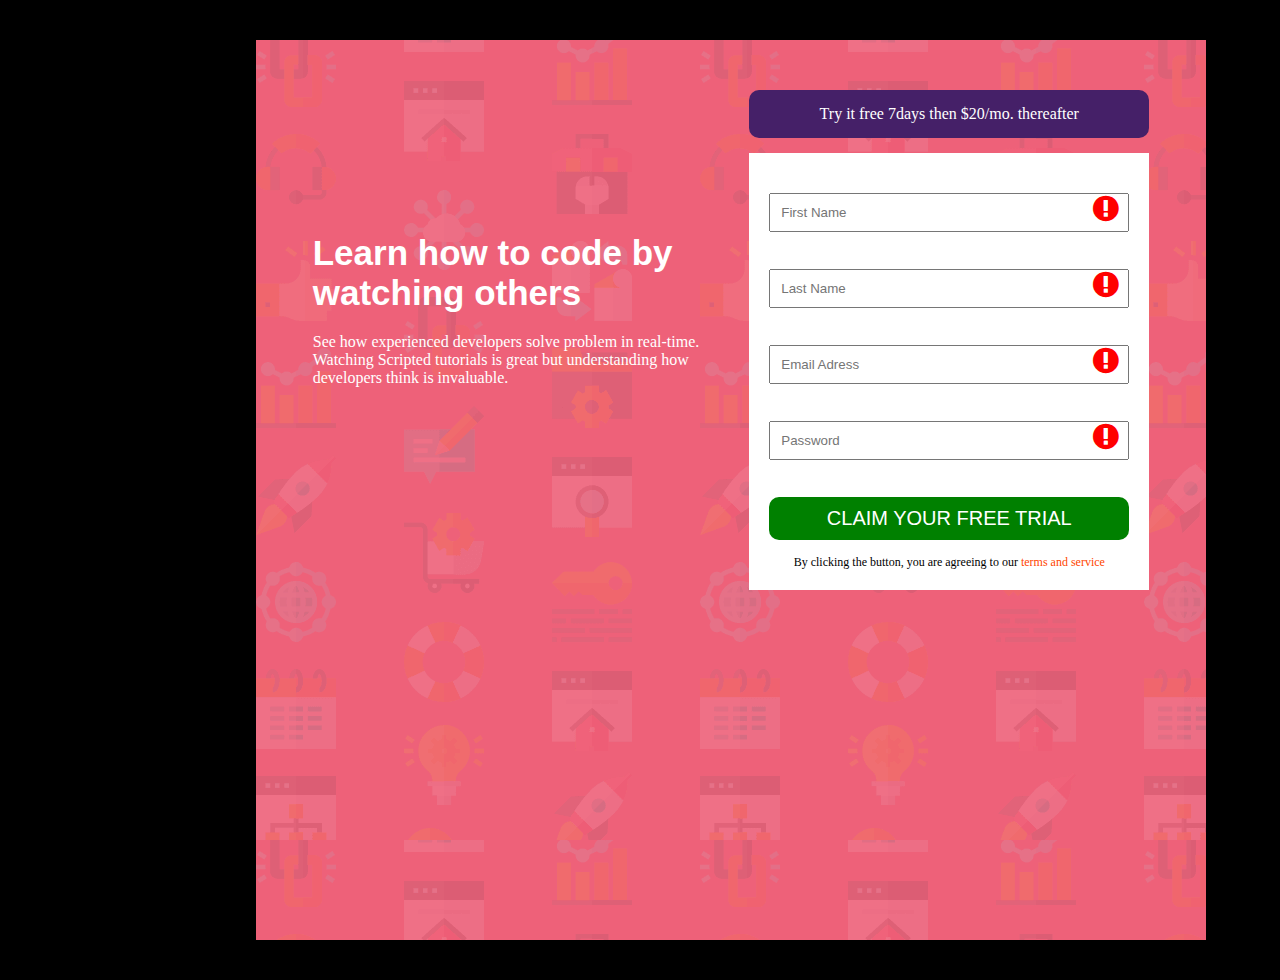
<file: index.html>
<!DOCTYPE html>
<html lang="en">
  <head>
    <meta charset="UTF-8" />
    <meta http-equiv="X-UA-Compatible" content="IE=edge" />
    <meta name="viewport" content="width=device-width, initial-scale=1.0" />
    <title>Responsive Registration Form</title>
    <link rel="stylesheet" href="style.css" />
    <link
      rel="stylesheet"
      href="https://cdnjs.cloudflare.com/ajax/libs/font-awesome/4.7.0/css/font-awesome.min.css"
    />
  </head>
  <body>
    <div class="main">
      <section class="content">
        <h1>Learn how to code by <br> watching others</h1>
        <p class="para1">
          See how experienced developers solve problem in real-time. <br> 
          Watching Scripted tutorials is great but understanding how <br> 
          developers think is invaluable.</p>
      </section>
      <div class="box">
        <button type="submit" class="btn1">
          Try it free 7days then $20/mo. thereafter
        </button>
        <form action="action_page.php">
          <div class="inputbox">
            <input
              type="text"
              id="firstname"
              name="firstname"
              placeholder="First Name"
            />
            <span
              class="fa fa-exclamation-circle"
              style="font-size: 30px; color: red"
            ></span>
            <p>Error Message</p>
          </div>
          <div class="inputbox">
            <input
              type="text"
              id="lastname"
              name="lastname"
              placeholder="Last Name"
            />
            <span
              class="fa fa-exclamation-circle"
              style="font-size: 30px; color: red"
            ></span>
            <p>Error Message</p>
          </div>
          <div class="inputbox">
            <input type="email" name="email" placeholder="Email Adress" />
            <span
              class="fa fa-exclamation-circle"
              style="font-size: 30px; color: red"
            ></span>
            <p>Error Message</p>
          </div>
          <div class="inputbox">
            <input type="password" name="password" placeholder="Password" />
            <span
              class="fa fa-exclamation-circle"
              style="font-size: 30px; color: red"
            ></span>
            <p>Error Message</p>
          </div>
          <div>
            <button type="submit" class="btn">CLAIM YOUR FREE TRIAL</button>
            <p class="para2">
              By clicking the button, you are agreeing to our
              <a href="#">terms and service</a>
            </p>
          </div>
        </form>
      </div>
    </div>
  </body>
</html>
</file>
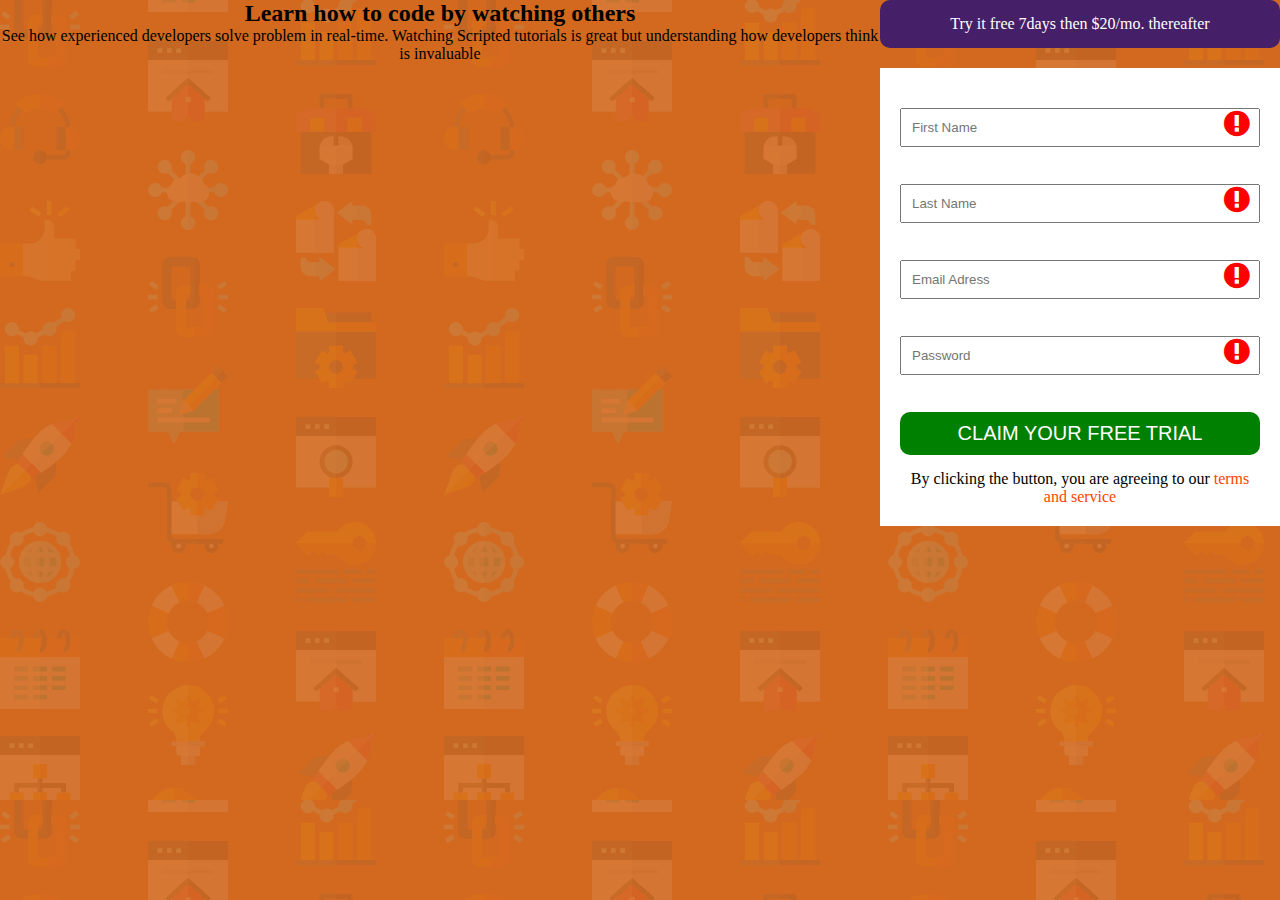
<file: Reg form images/index.html>
<!DOCTYPE html>
<html lang="en">
  <head>
    <meta charset="UTF-8" />
    <meta http-equiv="X-UA-Compatible" content="IE=edge" />
    <meta name="viewport" content="width=device-width, initial-scale=1.0" />
    <title>Responsive Registration Form</title>
    <link rel="stylesheet" href="style.css" />
    <link
      rel="stylesheet"
      href="https://cdnjs.cloudflare.com/ajax/libs/font-awesome/4.7.0/css/font-awesome.min.css"
    />
  </head>
  <body>
    <div class="main">
      <section class="content">
      <h2>Learn how to code by watching others</h2>
      <p class="para1">See how experienced developers solve problem in real-time. Watching Scripted tutorials is great but understanding how developers think is invaluable</p>
      </section>
      <div class="box">
      <button type="submit" class="btn1">Try it free 7days then $20/mo. thereafter</button>
      <form action="action_page.php">
        <div class="inputbox">
        <input type="text" id="firstname" name="firstname" placeholder="First Name"/>
        <span class="fa fa-exclamation-circle" style="font-size: 30px; color: red"></span> 
        <p>Error Message</p>
        </div>
        <div class="inputbox">
          <input  type="text" id="lastname" name="lastname" placeholder="Last Name"/>
        <span class="fa fa-exclamation-circle" style="font-size: 30px; color: red"></span>
        <p>Error Message</p>
        </div>
        <div class="inputbox">
          <input type="email" name="email" placeholder="Email Adress" />
        <span class="fa fa-exclamation-circle" style="font-size: 30px; color: red"></span> 
        <p>Error Message</p>
        </div>
        <div class="inputbox">
          <input type="password" name="password" placeholder="Password" />
        <span class="fa fa-exclamation-circle" style="font-size: 30px; color: red"></span>
        <p>Error Message</p>
        </div>
        <div>
        <button type="submit" class="btn">CLAIM YOUR FREE TRIAL</button>
        <P>By clicking the button, you are agreeing to our <a href="#">terms and service</a></P>
      </div>
      </form>
    </div>
  </div>
  </body>
</html>

<!-- 
    <i class="fas fa-check-circle"></i>
    <i class="fas fa-exlclamation-circle"></i>

-->
</file>
<file: style.css>
*{
    margin: 0;
    padding: 0;
    box-sizing: border-box;
}
body{
    
    min-height: 100vh;
    background-color: black;
    
}
form{
    width: 400px;
    padding: 20px;
    background-color: white;
    margin-right: 50px;
   
}
.btn1{
    margin-bottom: 15px;
    width: 400px;
    background-color: rgb(69, 32, 104);
    padding: 15px;
    color: white;
    font-family: Georgia, 'Times New Roman', Times, serif;
    font-size: 16px;
    border-radius: 10px;
    border: none;
    margin-top: 50px;
    margin-right: 50px;
}
.inputbox{
    margin: 20px 0;
    position: relative;
}
.inputbox input{
    display: box;
    width: 100%;
    padding: 10px;
}
.inputbox span{
    position: absolute;
    right: 10px; 
    
}
.btn{
    width: 100%;
    padding: 10px;
    font-size: 20px;
    background-color: green;
    color: white;
    border-radius: 10px;
    margin-bottom: 15px;
    border: none;
}
.inputbox p{
    font-size: 15px;
    color: red;
    visibility: hidden;
}
.para2{
    font-size: 12px;
}
a{
    text-decoration: none;
    color: orangered;
    
}
.main{
    display: flex;
    justify-content: center;
    text-align: center;
    background-image: url(desktop.png);
    width: 950px;
    margin-left: 20%;
    background-color: rgb(238, 97, 121);
    height: 100vh;
    margin-top: 40px;
    margin-bottom: 40px;
    
   

}
.content{
padding-right: 50px;
margin-left: 50px;
}
.content h1{
    color: white;
    font-size: 35px;
    margin-top: 50%;
    font-family: sans-serif;
    text-align: justify;
}
.content .para1{
    color: white;
    text-align: justify;
    margin-top: 20px;
    
}


@media(max-width:375px){
    body{
        flex-direction: column;
        font-size: 16px;
    }
    
}
@media(max-width:1440px){
    body{
      flex-direction: column; 
      font-size: 16px; 

    }
}
/* width: 900px;
    aspect-ratio: auto 900 / 500;
    height: 500px; */
</file>
<file: Reg form images/style.css>
*{
    margin: 0;
    padding: 0;
    box-sizing: border-box;
}
body{
    
    min-height: 100vh;
    background-color: chocolate;
    background-image: url(desktop.png);
}
form{
    width: 400px;
    padding: 20px;
    background-color: white;
}
.btn1{
    margin-bottom: 20px;
    width: 400px;
    background-color: rgb(69, 32, 104);
    padding: 15px;
    color: white;
    font-family: Georgia, 'Times New Roman', Times, serif;
    font-size: 16px;
    border-radius: 10px;
    border: none;
}
.inputbox{
    margin: 20px 0;
    position: relative;
}
.inputbox input{
    display: box;
    width: 100%;
    padding: 10px;
}
.inputbox span{
    position: absolute;
    right: 10px; 
    
}
.btn{
    width: 100%;
    padding: 10px;
    font-size: 20px;
    background-color: green;
    color: white;
    border-radius: 10px;
    margin-bottom: 15px;
    border: none;
}
.inputbox p{
    font-size: 15px;
    color: red;
    visibility: hidden;
}
a{
    text-decoration: none;
    color: orangered;
}
.main{
    display: flex;
    justify-content: center;
    text-align: center;
}


@media(max-width:375px){
    body{
        flex-direction: column;
        font-size: 16px;
    }
    
}
@media(max-width:1440px){
    body{
      flex-direction: column; 
      font-size: 16px; 

    }
}
</file>
